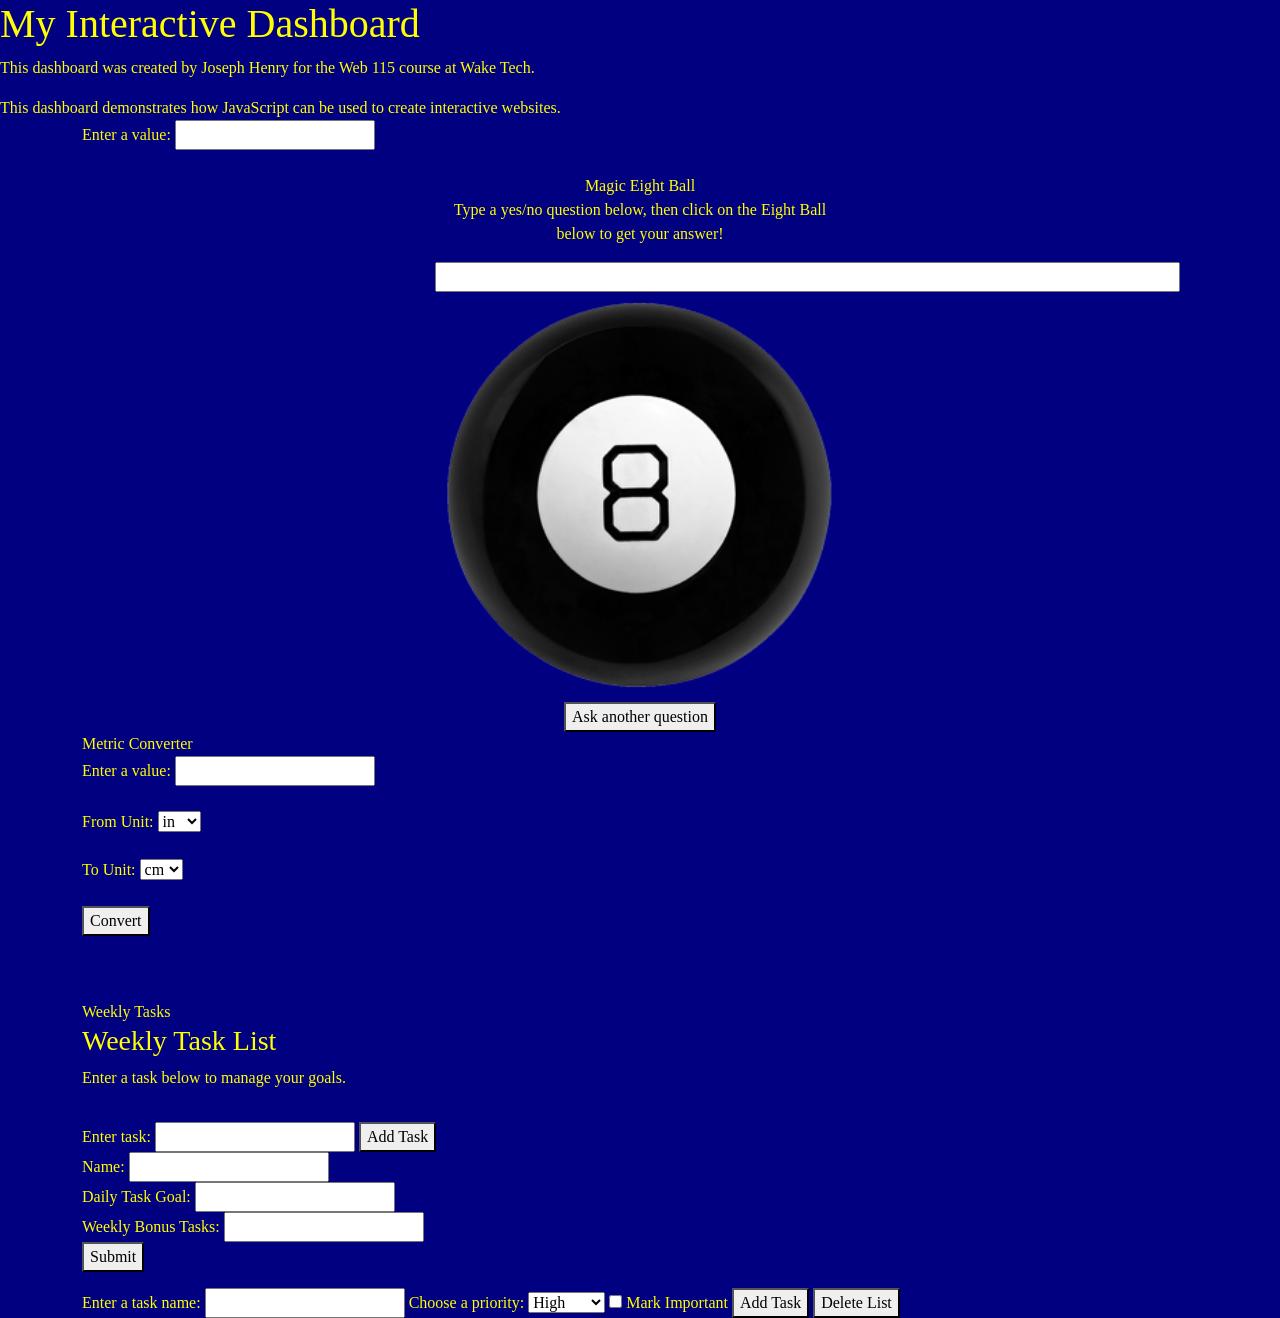
<file: index.html>
<!DOCTYPE html>
<html lang="en">
<head>
    <meta charset="UTF-8">
    <meta name="viewport" content="width=device-width, initial-scale=1.0">
    <title>My Interactive Dashboard</title>

    <!-- Bootstrap  -->
    <link href="https://cdn.jsdelivr.net/npm/bootstrap@5.3.8/dist/css/bootstrap.min.css" rel="stylesheet" integrity="sha384-sRIl4kxILFvY47J16cr9ZwB07vP4J8+LH7qKQnuqkuIAvNWLzeN8tE5YBujZqJLB" crossorigin="anonymous">
    <script defer src="https://cdn.jsdelivr.net/npm/bootstrap@5.3.8/dist/js/bootstrap.bundle.min.js" integrity="sha384-FKyoEForCGlyvwx9Hj09JcYn3nv7wiPVlz7YYwJrWVcXK/BmnVDxM+D2scQbITxI" crossorigin="anonymous">
    </script>
</head>
<body>

        <h1> My Interactive Dashboard</h1>
        
	    <p>This dashboard was created by Joseph Henry for the Web 115 course at Wake Tech.</p>

        <script>document.write("This dashboard demonstrates how JavaScript can be used to create interactive 	websites.");</script>

        <noscript> Unfortunately, your web browser does not support JavaScript
	    </noscript>

        <div class="container">
            <div class="row">
                <div class="col" id="metric-converter"></div>
                    <form>
                        <label>Enter a value: 
                            <input id="value1" type="text">
                        </label>
                        
                        <br><br>

	            <!--Magic 8 Ball-->
                <div class="col" id="magic-eight-ball">	        

     		        <h class="heading">Magic Eight Ball</h>

      		    <form>

       			    <p>Type a yes/no question below, then click on the Eight Ball below to get your answer!</p>

       			    <input id="question" name="question" size="80">

       			    <div class="row" id="magicEightBall">
                        <div id="circle"></div>
        			    <img id="ball" src="magic-eight-ball.png"/>
       			    </div>

       			    <button id="reset" name="reset" type="reset">Ask another question</button>
      		    </form>      

   	    </div>

        <!--Metric Converter-->    
        <div class="row" id="metric-converter">
            
            <h class="heading">Metric Converter</h2>
            <form>
                <label>Enter a value: 
                       <input id="value1" type="text">
                </label>
                        
                        <br><br>

                        <label>
                            From Unit:
                            <select id="units1">
                                <option value="in">in</option>
                                <option value="ft">ft</option>
                                <option value="yd">yd</option>
                                <option value="mi">mi</option>
                                <option value="cm">cm</option>
                                <option value="m">m</option>
                                <option value="km">km</option>
                            </select>
                        </label>
                    
                        <br><br>
                 
                    <label>
                        To Unit:
                        <select id="units2">
                            <option value="cm">cm</option>
                            <option value="m">m</option>
                            <option value="km">km</option>
                            <option value="in">in</option>
                            <option value="ft">ft</option>
                            <option value="yd">yd</option>
                            <option value="mi">mi</option>
                        </select>
                    </label>
                    
                    <br><br>

                    <button id="convert-button" type="button">Convert</button>
                    <p id="result"></p>
            </form>
            
                                            
        </div>
            
    </div>

<br></br> 

        <!--Create form "Weekly Tasks"-->
        <div class="row" id="weekly-tasks">
            <h class="heading">Weekly Tasks</h>
            
            <!--Add new divider with id of task-list-->
            <div class="row" id="task-list">
            
            <!--Add new divider with id of task-list-->
            <div class="row" id="task-list">
                
                <!--Add h3 header "Weekly Task List"-->
                <h3 class="heading">Weekly Task List</h3> 
                    
                    <p>Enter a task below to manage your goals.</p>
		   
		    <ul id="user-tasks"></ul>
                    
                    <form>
                        <label for="task-name"> Enter task:</label>
                        <input type="text" id="task-name" name="task-name">
                        <button type="button" id="add-task">Add Task</button>
                    </form>

                <!--Create form with 3 input fields (Name, Daily Task Goal, & Weekly Bonus Tasks)-->
                <form id = "task-form">
                    <div class=" form-group">
                        <label for="userName">Name:</label>
                        <input type="text" id="userName" name="userName" required>
                    </div>
                    
                    <div class="form-group">
                        <label for="dailyGoal">Daily Task Goal:</label>
                        <input type="number" id="dailyGoal" name="dailyGoal" min="0" required>
                    </div>

                    <div class="form-group">
                        <label for="bonusTasks">Weekly Bonus Tasks:</label>
                        <input type="number" id="bonusTasks" name="bonusTasks" min="0" required>
                    </div>

                    <!--Add a button to the form with an ID of "goal-btn".-->
                    <button type="button" id="goal-btn">Submit</button>
                </form>

                <!--Add an Output Area-->
                <p id="goal-message"></p>

                                <form>
                    <label for="task-name2"> Enter a task name:</label>
                    <input type="text" id="task-name2" name="task-name2">
                    <label for="task-priority">Choose a priority:</label>
                        <select name="task-priority" id="task-priority">
                        <option value="High">High</option>
                        <option value="Medium">Medium</option>
                        <option value="Low">Low</option>
                        </select>
                        <!--A checkbox for marking a task as important-->
                        <input type="checkbox" id="its-important" name="itsImportant">
                        <label for="its-important">Mark Important</label>
                        <!--A submit button to add the task to the list-->
                        <button type="button" id="task-button">Add Task</button>
                        <!--A  delete list button to remove the entire list-->
                        <button type="button" id="delete-list">Delete  List</button>

            </div>

            </div>
            
        </div>
        
 
    <script src="js/magic-eight-ball.js" defer></script>
    <script src="js/metric-converter.js" defer></script>
    <script src="js/task-manager.js"></script>
    
    <!--Link CSS stylesheets-->
    <link rel="stylesheet" href="css/style.css">
    <link rel="stylesheet" href="css/magic-eight-ball.css">
</body>
</html>
</file>
<file: css/style.css>
body {
            background-color: navy;
            
            font-family: 'Comic Sans MS', cursive; color: yellow
        }
</file>
<file: css/magic-eight-ball.css>
#magic-eight-ball {
  max-width: 410px;
  text-align: center;
  margin: auto;
}

#circle {
  font-size: 12pt;
  background-color: white;
  color: black;
  position: absolute;
  margin-left: 70px;
  margin-top: 70px;
  height: 150px;
  width: 150px;
  border-radius: 50%;
  text-wrap: wrap;
  display: none;
}


img:active {
  animation: shake 1s;
  animation-iteration-count: infinite;
}

img:visited {
  animation: none;
}
@keyframes shake {
  0% { transform: translate(1px, 1px) rotate(0deg);  }
  10% { transform: translate(-1px, -2px) rotate(-1deg); }
  20% { transform: translate(-3px, 0px) rotate(1deg); }
  30% { transform: translate(3px, 2px) rotate(0deg); }
  40% { transform: translate(1px, -1px) rotate(1deg); }
  50% { transform: translate(-1px, 2px) rotate(-1deg); }
  60% { transform: translate(-3px, 1px) rotate(0deg); }
  70% { transform: translate(3px, 1px) rotate(-1deg); }
  80% { transform: translate(-1px, -1px) rotate(1deg); }
  90% { transform: translate(1px, 2px) rotate(0deg); }
  100% { transform: translate(1px, -2px) rotate(-1deg); }
}
</file>
